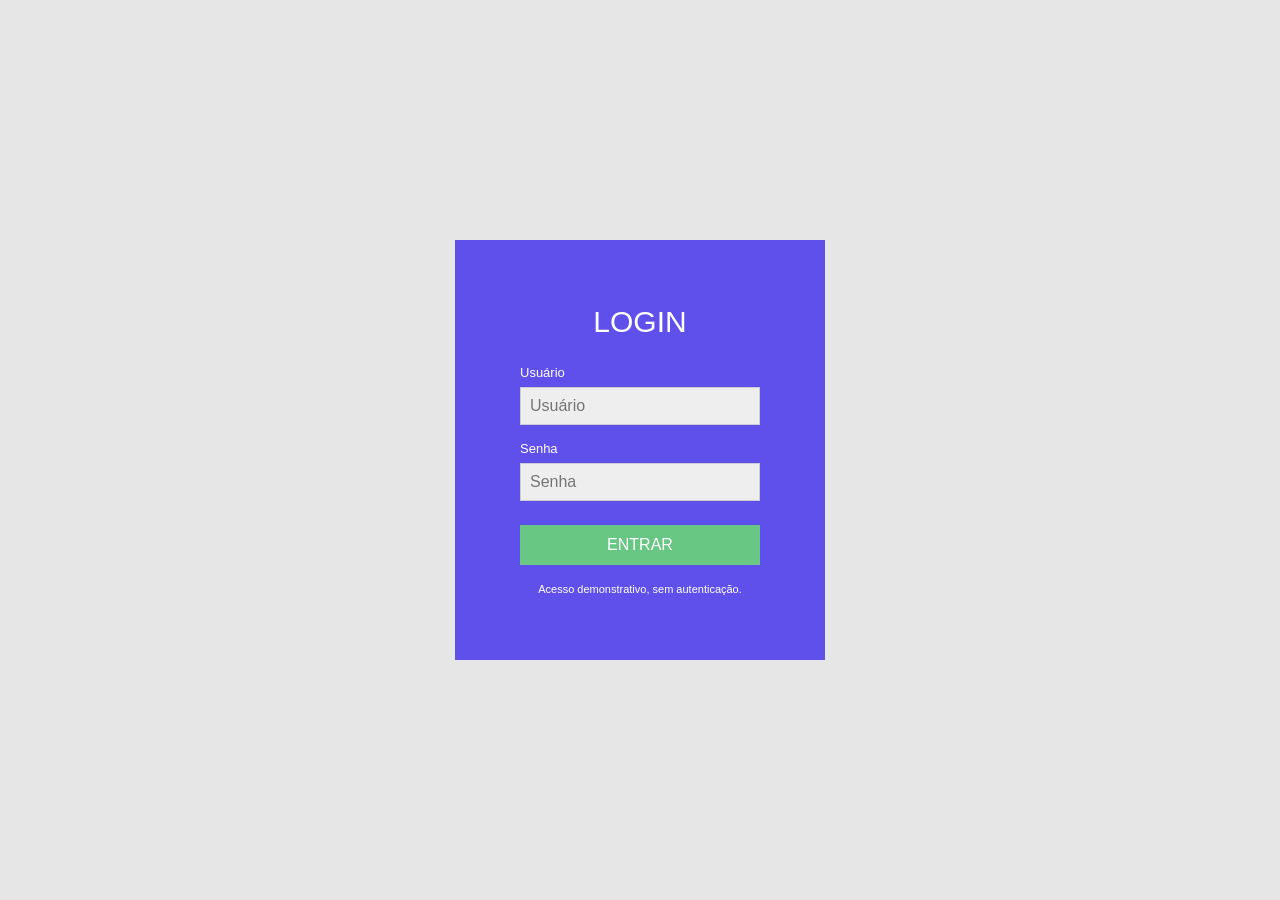
<file: index.html>
<!DOCTYPE html>
<html lang="pt-BR">
  <head>
    <meta charset="UTF-8">
    <meta name="viewport" content="width=device-width, initial-scale=1">
    <title>
      Login | Clínica Veterinária
    </title>
    <link rel="stylesheet" href="styles.css">
  </head>
  <body class="login-page">
    <main class="login-box">
      <h1>
        LOGIN
      </h1>
      <form action="inicio.html">
        <label for="usuario">
          Usuário
        </label>
        <input id="usuario" placeholder="Usuário" autocomplete="username" required>
        <label for="senha">
          Senha
        </label>
        <input id="senha" type="password" placeholder="Senha" autocomplete="current-password" required>
        <button class="button green" type="submit">
          ENTRAR
        </button>
        <small>
          Acesso demonstrativo, sem autenticação.
        </small>
      </form>
    </main>
  </body>
</html>
</file>
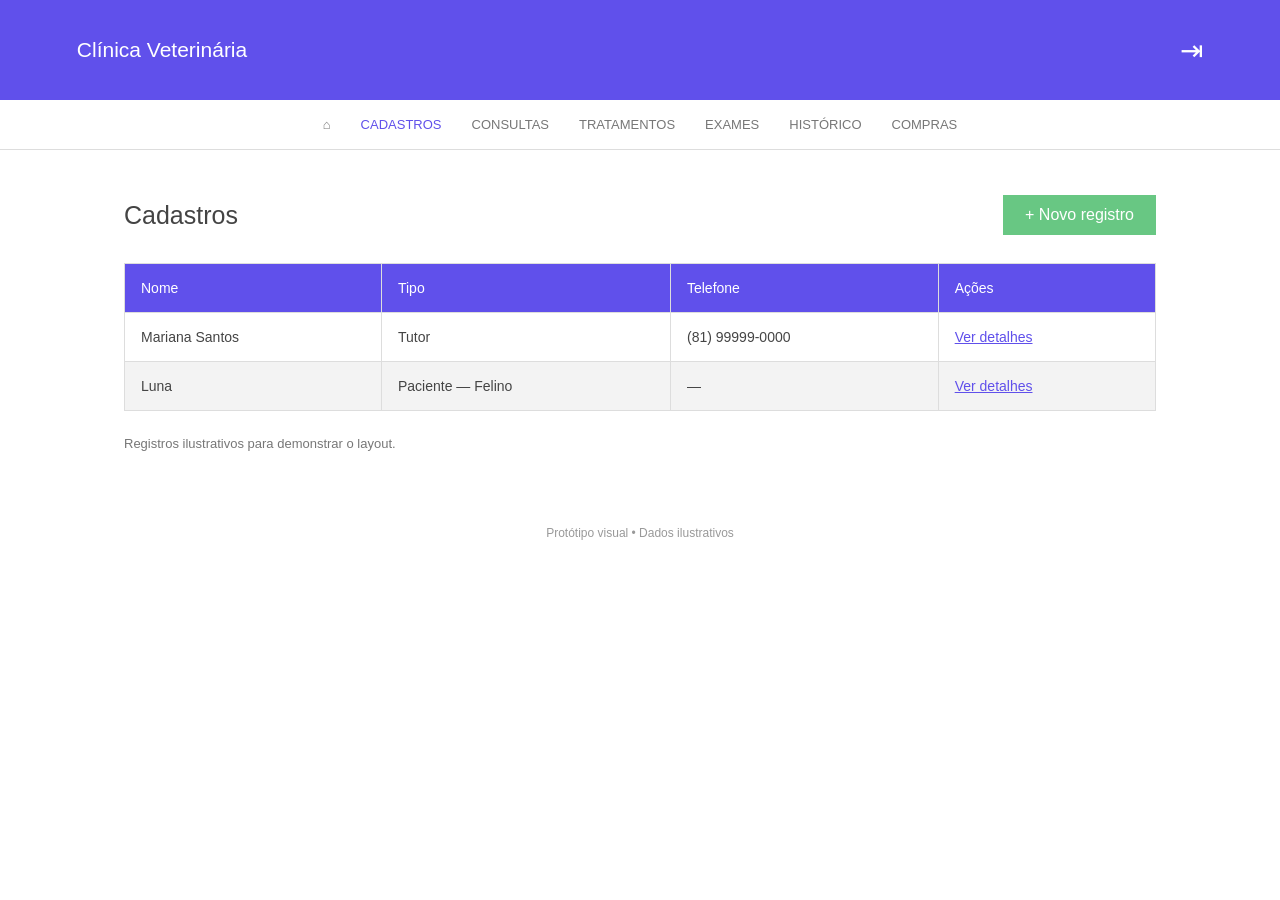
<file: cadastros.html>
<!DOCTYPE html>
<html lang="pt-BR">
  <head>
    <meta charset="UTF-8">
    <meta name="viewport" content="width=device-width, initial-scale=1">
    <title>
      Cadastros | Clínica Veterinária
    </title>
    <link rel="stylesheet" href="styles.css">
  </head>
  <body>
    <header class="topbar">
      <a class="brand" href="inicio.html">
        Clínica Veterinária
      </a>
      <a class="logout" href="index.html" aria-label="Sair">
        ⇥
      </a>
    </header>
    <nav aria-label="Menu principal">
      <a href="inicio.html">
        ⌂
      </a>
      <a href="cadastros.html" aria-current="page">
        CADASTROS
      </a>
      <a href="consultas.html">
        CONSULTAS
      </a>
      <a href="tratamentos.html">
        TRATAMENTOS
      </a>
      <a href="exames.html">
        EXAMES
      </a>
      <a href="historico.html">
        HISTÓRICO
      </a>
      <a href="compras.html">
        COMPRAS
      </a>
    </nav>
    <main>
      <div class="page-heading">
        <h1>
          Cadastros
        </h1>
        <a class="button green" href="novo-cadastros.html">
          + Novo registro
        </a>
      </div>
      <div class="table-wrap">
        <table>
          <thead>
            <tr>
              <th scope="col">
                Nome
              </th>
              <th scope="col">
                Tipo
              </th>
              <th scope="col">
                Telefone
              </th>
              <th scope="col">
                Ações
              </th>
            </tr>
          </thead>
          <tbody>
            <tr>
              <td>
                Mariana Santos
              </td>
              <td>
                Tutor
              </td>
              <td>
                (81) 99999-0000
              </td>
              <td>
                <a class="action" href="novo-cadastros.html">
                  Ver detalhes
                </a>
              </td>
            </tr>
            <tr>
              <td>
                Luna
              </td>
              <td>
                Paciente — Felino
              </td>
              <td>
                —
              </td>
              <td>
                <a class="action" href="novo-cadastros.html">
                  Ver detalhes
                </a>
              </td>
            </tr>
          </tbody>
        </table>
      </div>
      <p class="note">
        Registros ilustrativos para demonstrar o layout.
      </p>
    </main>
    <footer>
      Protótipo visual • Dados ilustrativos
    </footer>
  </body>
</html>
</file>
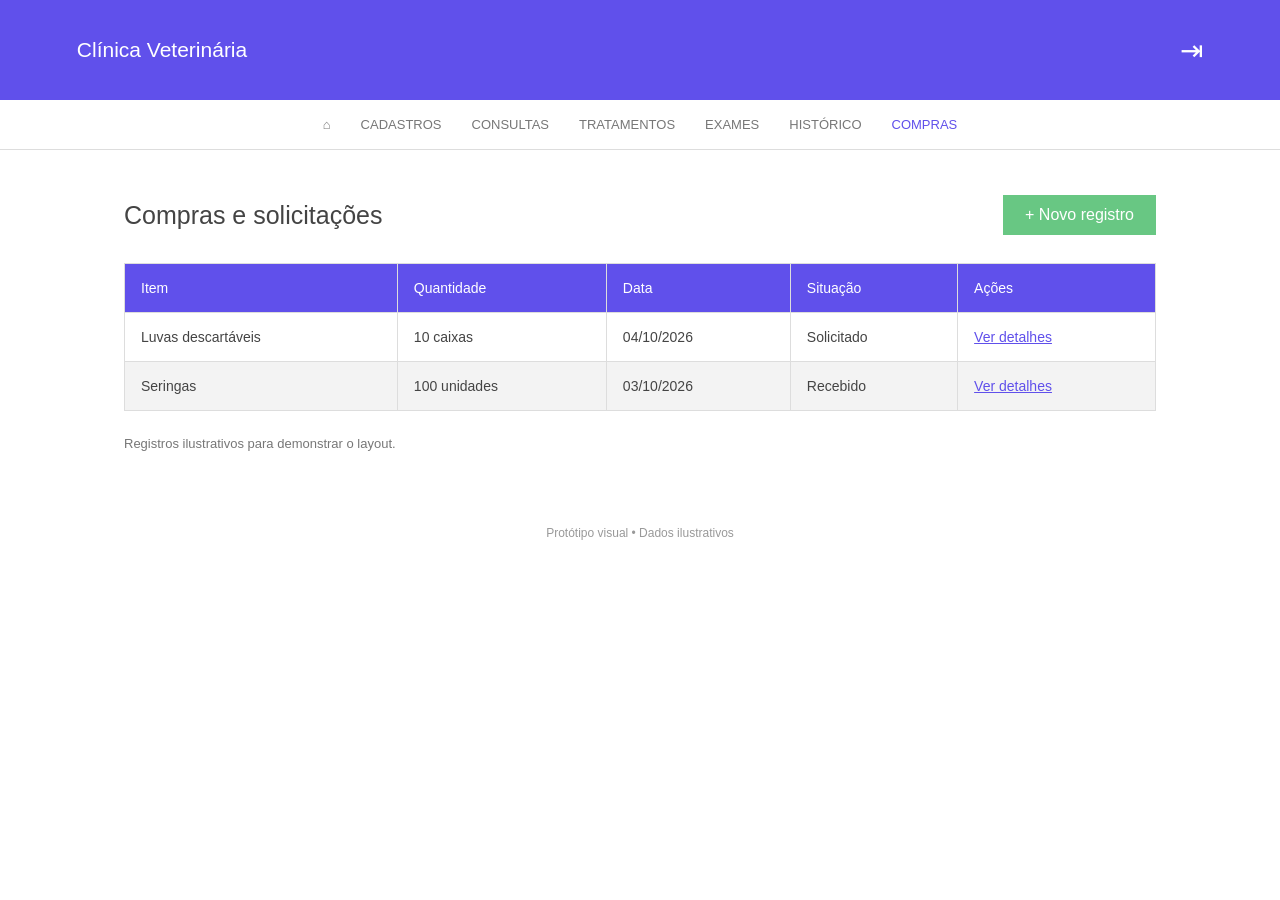
<file: compras.html>
<!DOCTYPE html>
<html lang="pt-BR">
  <head>
    <meta charset="UTF-8">
    <meta name="viewport" content="width=device-width, initial-scale=1">
    <title>
      Compras e solicitações | Clínica Veterinária
    </title>
    <link rel="stylesheet" href="styles.css">
  </head>
  <body>
    <header class="topbar">
      <a class="brand" href="inicio.html">
        Clínica Veterinária
      </a>
      <a class="logout" href="index.html" aria-label="Sair">
        ⇥
      </a>
    </header>
    <nav aria-label="Menu principal">
      <a href="inicio.html">
        ⌂
      </a>
      <a href="cadastros.html">
        CADASTROS
      </a>
      <a href="consultas.html">
        CONSULTAS
      </a>
      <a href="tratamentos.html">
        TRATAMENTOS
      </a>
      <a href="exames.html">
        EXAMES
      </a>
      <a href="historico.html">
        HISTÓRICO
      </a>
      <a href="compras.html" aria-current="page">
        COMPRAS
      </a>
    </nav>
    <main>
      <div class="page-heading">
        <h1>
          Compras e solicitações
        </h1>
        <a class="button green" href="novo-compras.html">
          + Novo registro
        </a>
      </div>
      <div class="table-wrap">
        <table>
          <thead>
            <tr>
              <th scope="col">
                Item
              </th>
              <th scope="col">
                Quantidade
              </th>
              <th scope="col">
                Data
              </th>
              <th scope="col">
                Situação
              </th>
              <th scope="col">
                Ações
              </th>
            </tr>
          </thead>
          <tbody>
            <tr>
              <td>
                Luvas descartáveis
              </td>
              <td>
                10 caixas
              </td>
              <td>
                04/10/2026
              </td>
              <td>
                Solicitado
              </td>
              <td>
                <a class="action" href="novo-compras.html">
                  Ver detalhes
                </a>
              </td>
            </tr>
            <tr>
              <td>
                Seringas
              </td>
              <td>
                100 unidades
              </td>
              <td>
                03/10/2026
              </td>
              <td>
                Recebido
              </td>
              <td>
                <a class="action" href="novo-compras.html">
                  Ver detalhes
                </a>
              </td>
            </tr>
          </tbody>
        </table>
      </div>
      <p class="note">
        Registros ilustrativos para demonstrar o layout.
      </p>
    </main>
    <footer>
      Protótipo visual • Dados ilustrativos
    </footer>
  </body>
</html>
</file>
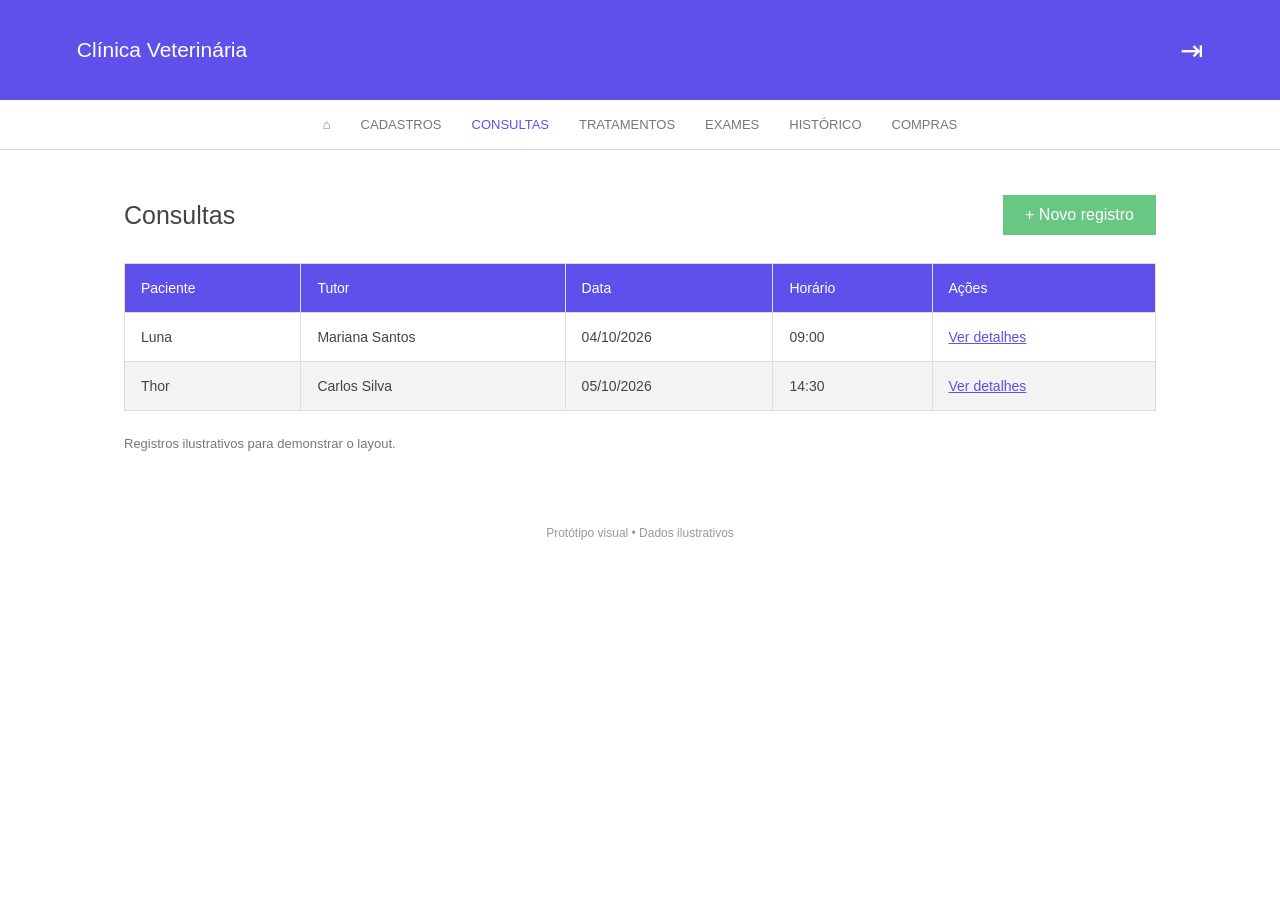
<file: consultas.html>
<!DOCTYPE html>
<html lang="pt-BR">
  <head>
    <meta charset="UTF-8">
    <meta name="viewport" content="width=device-width, initial-scale=1">
    <title>
      Consultas | Clínica Veterinária
    </title>
    <link rel="stylesheet" href="styles.css">
  </head>
  <body>
    <header class="topbar">
      <a class="brand" href="inicio.html">
        Clínica Veterinária
      </a>
      <a class="logout" href="index.html" aria-label="Sair">
        ⇥
      </a>
    </header>
    <nav aria-label="Menu principal">
      <a href="inicio.html">
        ⌂
      </a>
      <a href="cadastros.html">
        CADASTROS
      </a>
      <a href="consultas.html" aria-current="page">
        CONSULTAS
      </a>
      <a href="tratamentos.html">
        TRATAMENTOS
      </a>
      <a href="exames.html">
        EXAMES
      </a>
      <a href="historico.html">
        HISTÓRICO
      </a>
      <a href="compras.html">
        COMPRAS
      </a>
    </nav>
    <main>
      <div class="page-heading">
        <h1>
          Consultas
        </h1>
        <a class="button green" href="novo-consultas.html">
          + Novo registro
        </a>
      </div>
      <div class="table-wrap">
        <table>
          <thead>
            <tr>
              <th scope="col">
                Paciente
              </th>
              <th scope="col">
                Tutor
              </th>
              <th scope="col">
                Data
              </th>
              <th scope="col">
                Horário
              </th>
              <th scope="col">
                Ações
              </th>
            </tr>
          </thead>
          <tbody>
            <tr>
              <td>
                Luna
              </td>
              <td>
                Mariana Santos
              </td>
              <td>
                04/10/2026
              </td>
              <td>
                09:00
              </td>
              <td>
                <a class="action" href="novo-consultas.html">
                  Ver detalhes
                </a>
              </td>
            </tr>
            <tr>
              <td>
                Thor
              </td>
              <td>
                Carlos Silva
              </td>
              <td>
                05/10/2026
              </td>
              <td>
                14:30
              </td>
              <td>
                <a class="action" href="novo-consultas.html">
                  Ver detalhes
                </a>
              </td>
            </tr>
          </tbody>
        </table>
      </div>
      <p class="note">
        Registros ilustrativos para demonstrar o layout.
      </p>
    </main>
    <footer>
      Protótipo visual • Dados ilustrativos
    </footer>
  </body>
</html>
</file>
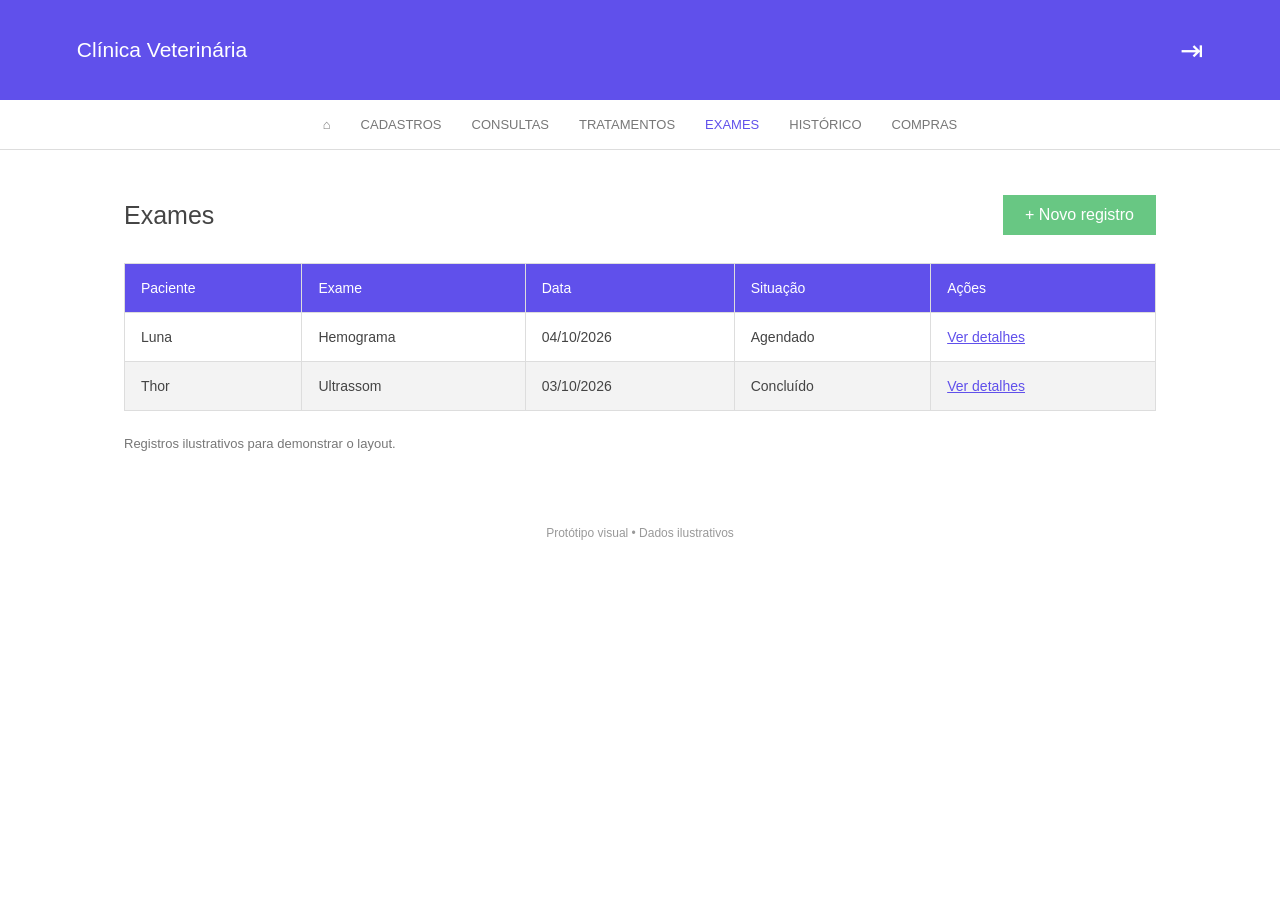
<file: exames.html>
<!DOCTYPE html>
<html lang="pt-BR">
  <head>
    <meta charset="UTF-8">
    <meta name="viewport" content="width=device-width, initial-scale=1">
    <title>
      Exames | Clínica Veterinária
    </title>
    <link rel="stylesheet" href="styles.css">
  </head>
  <body>
    <header class="topbar">
      <a class="brand" href="inicio.html">
        Clínica Veterinária
      </a>
      <a class="logout" href="index.html" aria-label="Sair">
        ⇥
      </a>
    </header>
    <nav aria-label="Menu principal">
      <a href="inicio.html">
        ⌂
      </a>
      <a href="cadastros.html">
        CADASTROS
      </a>
      <a href="consultas.html">
        CONSULTAS
      </a>
      <a href="tratamentos.html">
        TRATAMENTOS
      </a>
      <a href="exames.html" aria-current="page">
        EXAMES
      </a>
      <a href="historico.html">
        HISTÓRICO
      </a>
      <a href="compras.html">
        COMPRAS
      </a>
    </nav>
    <main>
      <div class="page-heading">
        <h1>
          Exames
        </h1>
        <a class="button green" href="novo-exames.html">
          + Novo registro
        </a>
      </div>
      <div class="table-wrap">
        <table>
          <thead>
            <tr>
              <th scope="col">
                Paciente
              </th>
              <th scope="col">
                Exame
              </th>
              <th scope="col">
                Data
              </th>
              <th scope="col">
                Situação
              </th>
              <th scope="col">
                Ações
              </th>
            </tr>
          </thead>
          <tbody>
            <tr>
              <td>
                Luna
              </td>
              <td>
                Hemograma
              </td>
              <td>
                04/10/2026
              </td>
              <td>
                Agendado
              </td>
              <td>
                <a class="action" href="novo-exames.html">
                  Ver detalhes
                </a>
              </td>
            </tr>
            <tr>
              <td>
                Thor
              </td>
              <td>
                Ultrassom
              </td>
              <td>
                03/10/2026
              </td>
              <td>
                Concluído
              </td>
              <td>
                <a class="action" href="novo-exames.html">
                  Ver detalhes
                </a>
              </td>
            </tr>
          </tbody>
        </table>
      </div>
      <p class="note">
        Registros ilustrativos para demonstrar o layout.
      </p>
    </main>
    <footer>
      Protótipo visual • Dados ilustrativos
    </footer>
  </body>
</html>
</file>
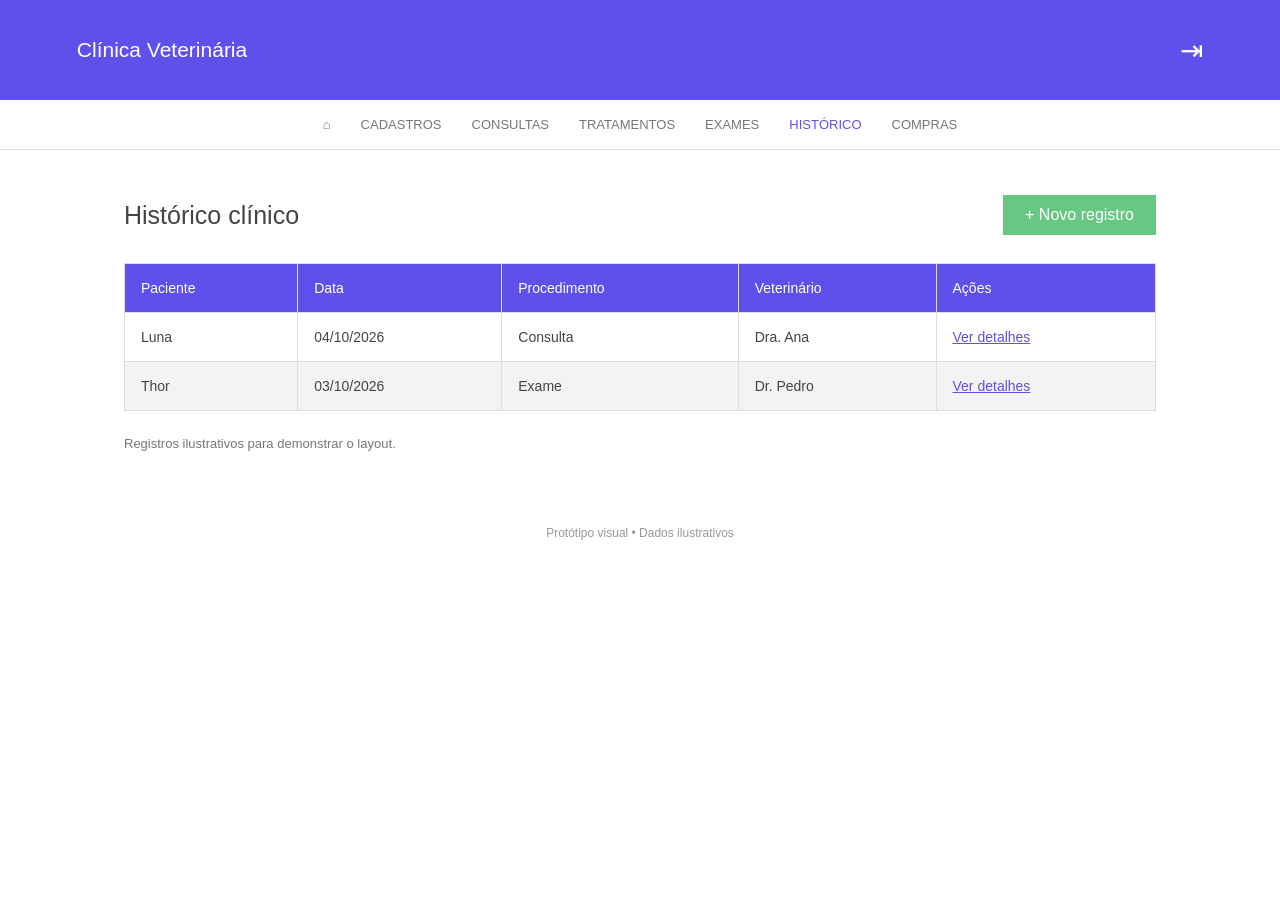
<file: historico.html>
<!DOCTYPE html>
<html lang="pt-BR">
  <head>
    <meta charset="UTF-8">
    <meta name="viewport" content="width=device-width, initial-scale=1">
    <title>
      Histórico clínico | Clínica Veterinária
    </title>
    <link rel="stylesheet" href="styles.css">
  </head>
  <body>
    <header class="topbar">
      <a class="brand" href="inicio.html">
        Clínica Veterinária
      </a>
      <a class="logout" href="index.html" aria-label="Sair">
        ⇥
      </a>
    </header>
    <nav aria-label="Menu principal">
      <a href="inicio.html">
        ⌂
      </a>
      <a href="cadastros.html">
        CADASTROS
      </a>
      <a href="consultas.html">
        CONSULTAS
      </a>
      <a href="tratamentos.html">
        TRATAMENTOS
      </a>
      <a href="exames.html">
        EXAMES
      </a>
      <a href="historico.html" aria-current="page">
        HISTÓRICO
      </a>
      <a href="compras.html">
        COMPRAS
      </a>
    </nav>
    <main>
      <div class="page-heading">
        <h1>
          Histórico clínico
        </h1>
        <a class="button green" href="novo-historico.html">
          + Novo registro
        </a>
      </div>
      <div class="table-wrap">
        <table>
          <thead>
            <tr>
              <th scope="col">
                Paciente
              </th>
              <th scope="col">
                Data
              </th>
              <th scope="col">
                Procedimento
              </th>
              <th scope="col">
                Veterinário
              </th>
              <th scope="col">
                Ações
              </th>
            </tr>
          </thead>
          <tbody>
            <tr>
              <td>
                Luna
              </td>
              <td>
                04/10/2026
              </td>
              <td>
                Consulta
              </td>
              <td>
                Dra. Ana
              </td>
              <td>
                <a class="action" href="novo-historico.html">
                  Ver detalhes
                </a>
              </td>
            </tr>
            <tr>
              <td>
                Thor
              </td>
              <td>
                03/10/2026
              </td>
              <td>
                Exame
              </td>
              <td>
                Dr. Pedro
              </td>
              <td>
                <a class="action" href="novo-historico.html">
                  Ver detalhes
                </a>
              </td>
            </tr>
          </tbody>
        </table>
      </div>
      <p class="note">
        Registros ilustrativos para demonstrar o layout.
      </p>
    </main>
    <footer>
      Protótipo visual • Dados ilustrativos
    </footer>
  </body>
</html>
</file>
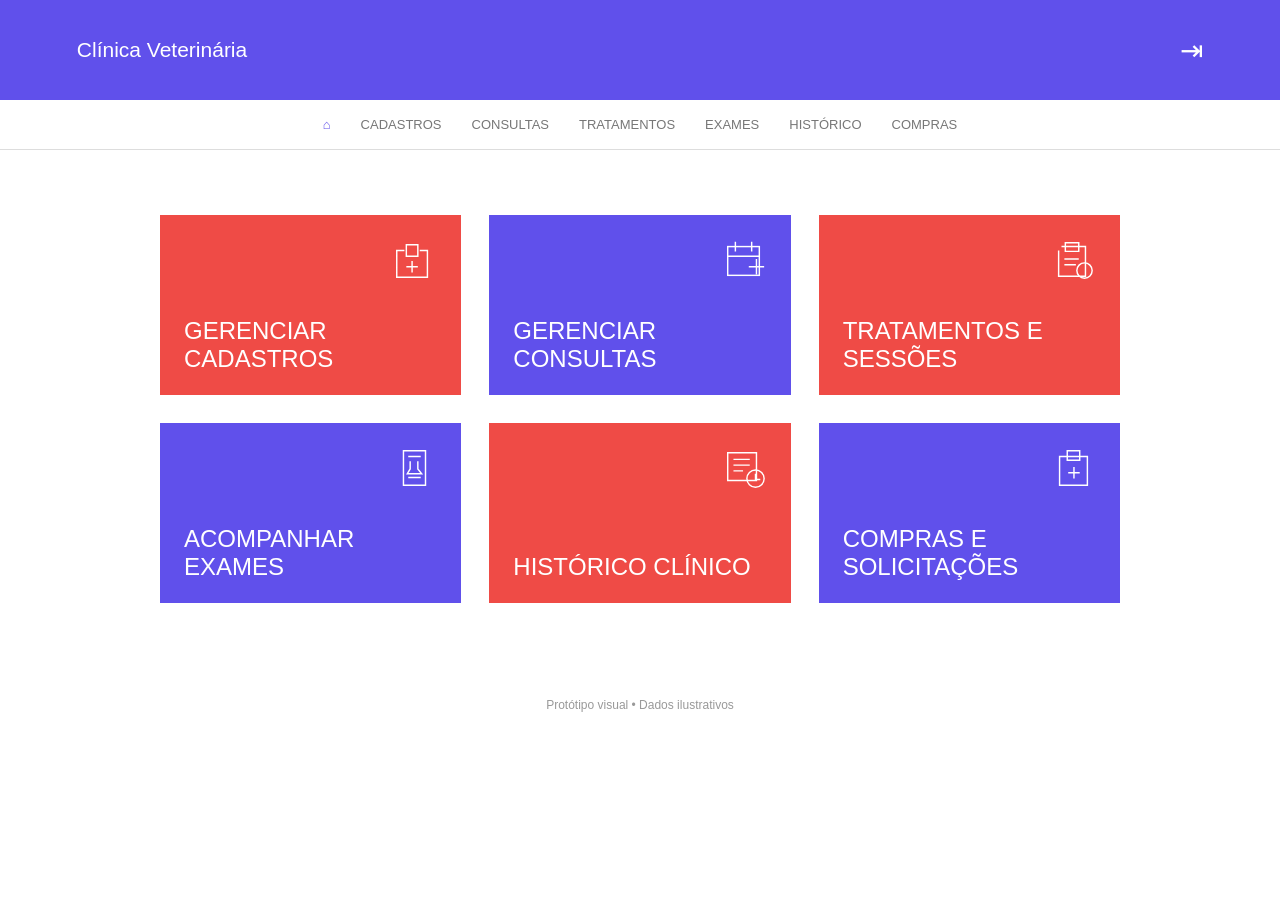
<file: inicio.html>
<!DOCTYPE html>
<html lang="pt-BR">
  <head>
    <meta charset="UTF-8">
    <meta name="viewport" content="width=device-width, initial-scale=1">
    <title>
      Início | Clínica Veterinária
    </title>
    <link rel="stylesheet" href="styles.css">
  </head>
  <body>
    <header class="topbar">
      <a class="brand" href="inicio.html">
        Clínica Veterinária
      </a>
      <a class="logout" href="index.html" aria-label="Sair">
        ⇥
      </a>
    </header>
    <nav aria-label="Menu principal">
      <a href="inicio.html" aria-current="page">
        ⌂
      </a>
      <a href="cadastros.html">
        CADASTROS
      </a>
      <a href="consultas.html">
        CONSULTAS
      </a>
      <a href="tratamentos.html">
        TRATAMENTOS
      </a>
      <a href="exames.html">
        EXAMES
      </a>
      <a href="historico.html">
        HISTÓRICO
      </a>
      <a href="compras.html">
        COMPRAS
      </a>
    </nav>
    <main>
      <section class="dashboard" aria-label="Áreas do sistema">
        <a class="tile" href="cadastros.html">
          <svg viewBox="0 0 48 48" aria-hidden="true">
            <path d="M14 14H6v28h32V14h-8M16 8h12v12H16zM22 25v12m-6-6h12"/>
          </svg>
          <span>
            GERENCIAR CADASTROS
          </span>
        </a>
        <a class="tile" href="consultas.html">
          <svg viewBox="0 0 48 48" aria-hidden="true">
            <rect x="7" y="10" width="33" height="30"/>
            <path d="M7 20h33M15 5v10M32 5v10M29 31h16m-8-8v16"/>
          </svg>
          <span>
            GERENCIAR CONSULTAS
          </span>
        </a>
        <a class="tile" href="tratamentos.html">
          <svg viewBox="0 0 48 48" aria-hidden="true">
            <path d="M12 10h25v31H9V14m7-8h14v9H16zM15 23h15M15 29h12"/>
            <circle cx="36" cy="35" r="8"/>
          </svg>
          <span>
            TRATAMENTOS E SESSÕES
          </span>
        </a>
        <a class="tile" href="exames.html">
          <svg viewBox="0 0 48 48" aria-hidden="true">
            <path d="M13 6h23v36H13zM18 12h13M18 34h13M20 17v8l-3 5h15l-4-5v-8"/>
          </svg>
          <span>
            ACOMPANHAR EXAMES
          </span>
        </a>
        <a class="tile" href="historico.html">
          <svg viewBox="0 0 48 48" aria-hidden="true">
            <path d="M7 8h30v29H7zM13 15h17M13 21h17M13 27h10"/>
            <circle cx="36" cy="35" r="9"/>
            <path d="M36 30v6h5"/>
          </svg>
          <span>
            HISTÓRICO CLÍNICO
          </span>
        </a>
        <a class="tile" href="compras.html">
          <svg viewBox="0 0 48 48" aria-hidden="true">
            <path d="M10 12h29v30H10zM18 6h13v10H18zM25 23v12m-6-6h12"/>
          </svg>
          <span>
            COMPRAS E SOLICITAÇÕES
          </span>
        </a>
      </section>
    </main>
    <footer>
      Protótipo visual • Dados ilustrativos
    </footer>
  </body>
</html>
</file>
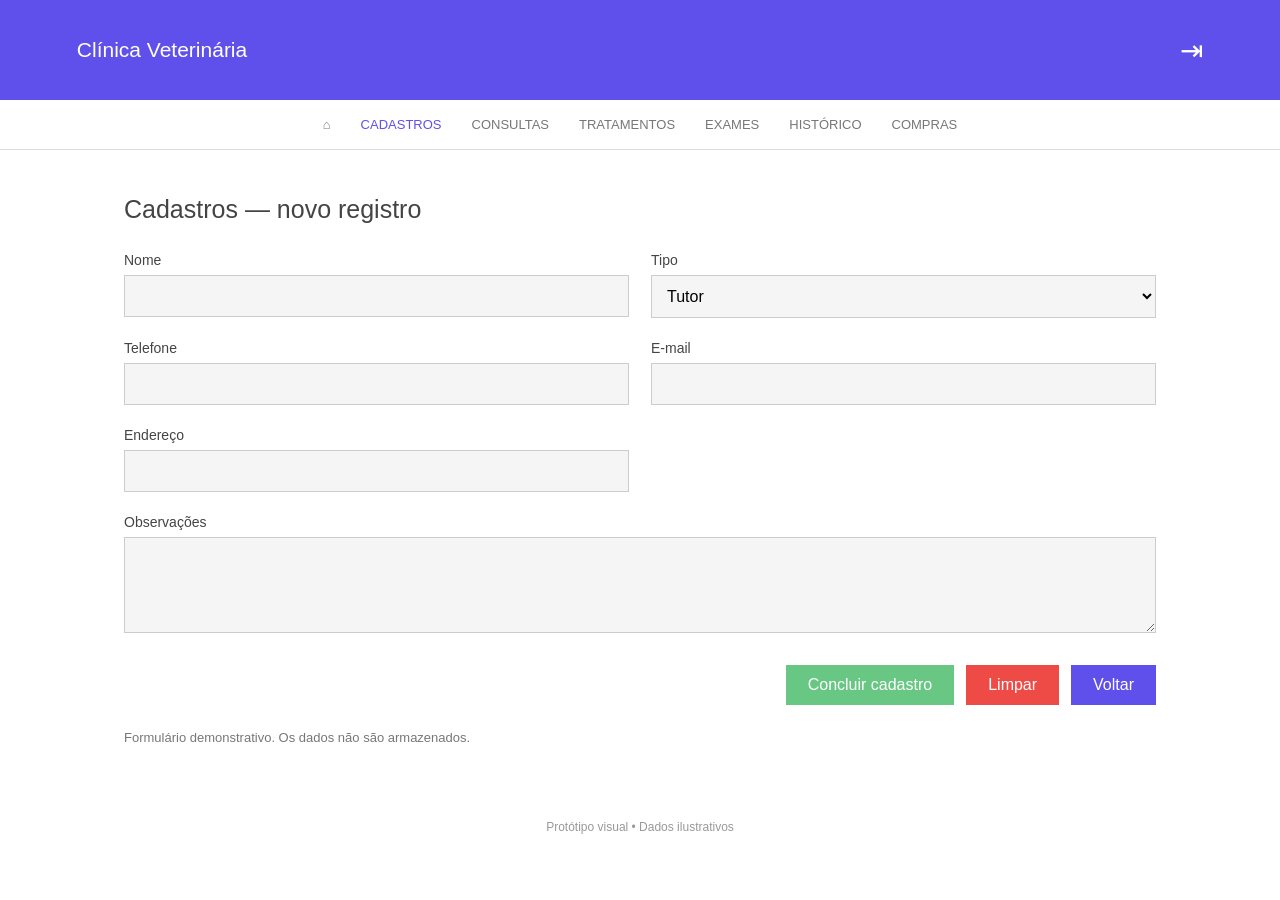
<file: novo-cadastros.html>
<!DOCTYPE html>
<html lang="pt-BR">
  <head>
    <meta charset="UTF-8">
    <meta name="viewport" content="width=device-width, initial-scale=1">
    <title>
      Cadastros | Clínica Veterinária
    </title>
    <link rel="stylesheet" href="styles.css">
  </head>
  <body>
    <header class="topbar">
      <a class="brand" href="inicio.html">
        Clínica Veterinária
      </a>
      <a class="logout" href="index.html" aria-label="Sair">
        ⇥
      </a>
    </header>
    <nav aria-label="Menu principal">
      <a href="inicio.html">
        ⌂
      </a>
      <a href="cadastros.html" aria-current="page">
        CADASTROS
      </a>
      <a href="consultas.html">
        CONSULTAS
      </a>
      <a href="tratamentos.html">
        TRATAMENTOS
      </a>
      <a href="exames.html">
        EXAMES
      </a>
      <a href="historico.html">
        HISTÓRICO
      </a>
      <a href="compras.html">
        COMPRAS
      </a>
    </nav>
    <main>
      <div class="page-heading">
        <h1>
          Cadastros — novo registro
        </h1>
      </div>
      <form action="cadastros.html" method="get">
        <div class="form-grid">
          <div class="">
            <label for="campo-0">
              Nome
            </label>
            <input id="campo-0" type="text">
          </div>
          <div class="">
            <label for="campo-1">
              Tipo
            </label>
            <select id="campo-1">
              <option>
                Tutor
              </option>
              <option>
                Paciente
              </option>
              <option>
                Veterinário
              </option>
            </select>
          </div>
          <div class="">
            <label for="campo-2">
              Telefone
            </label>
            <input id="campo-2" type="tel">
          </div>
          <div class="">
            <label for="campo-3">
              E-mail
            </label>
            <input id="campo-3" type="email">
          </div>
          <div class="">
            <label for="campo-4">
              Endereço
            </label>
            <input id="campo-4" type="text">
          </div>
          <div class="wide">
            <label for="campo-5">
              Observações
            </label>
            <textarea id="campo-5" rows="4">
            </textarea>
          </div>
        </div>
        <div class="actions">
          <button class="button green" type="submit">
            Concluir cadastro
          </button>
          <button class="button red" type="reset">
            Limpar
          </button>
          <a class="button" href="cadastros.html">
            Voltar
          </a>
        </div>
        <p class="note">
          Formulário demonstrativo. Os dados não são armazenados.
        </p>
      </form>
    </main>
    <footer>
      Protótipo visual • Dados ilustrativos
    </footer>
  </body>
</html>
</file>
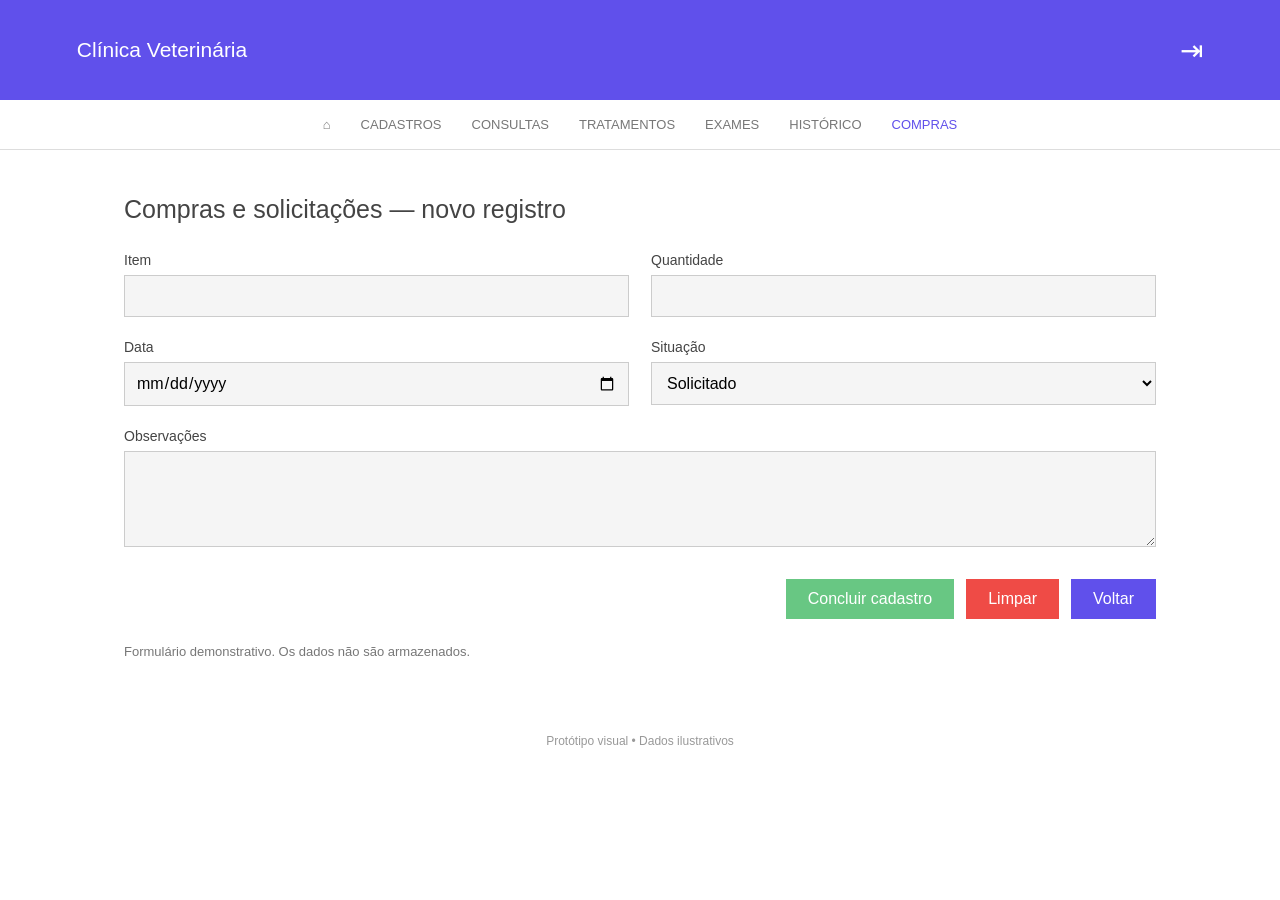
<file: novo-compras.html>
<!DOCTYPE html>
<html lang="pt-BR">
  <head>
    <meta charset="UTF-8">
    <meta name="viewport" content="width=device-width, initial-scale=1">
    <title>
      Compras e solicitações | Clínica Veterinária
    </title>
    <link rel="stylesheet" href="styles.css">
  </head>
  <body>
    <header class="topbar">
      <a class="brand" href="inicio.html">
        Clínica Veterinária
      </a>
      <a class="logout" href="index.html" aria-label="Sair">
        ⇥
      </a>
    </header>
    <nav aria-label="Menu principal">
      <a href="inicio.html">
        ⌂
      </a>
      <a href="cadastros.html">
        CADASTROS
      </a>
      <a href="consultas.html">
        CONSULTAS
      </a>
      <a href="tratamentos.html">
        TRATAMENTOS
      </a>
      <a href="exames.html">
        EXAMES
      </a>
      <a href="historico.html">
        HISTÓRICO
      </a>
      <a href="compras.html" aria-current="page">
        COMPRAS
      </a>
    </nav>
    <main>
      <div class="page-heading">
        <h1>
          Compras e solicitações — novo registro
        </h1>
      </div>
      <form action="compras.html" method="get">
        <div class="form-grid">
          <div class="">
            <label for="campo-0">
              Item
            </label>
            <input id="campo-0" type="text">
          </div>
          <div class="">
            <label for="campo-1">
              Quantidade
            </label>
            <input id="campo-1" type="number">
          </div>
          <div class="">
            <label for="campo-2">
              Data
            </label>
            <input id="campo-2" type="date">
          </div>
          <div class="">
            <label for="campo-3">
              Situação
            </label>
            <select id="campo-3">
              <option>
                Solicitado
              </option>
              <option>
                Aprovado
              </option>
              <option>
                Recebido
              </option>
            </select>
          </div>
          <div class="wide">
            <label for="campo-4">
              Observações
            </label>
            <textarea id="campo-4" rows="4">
            </textarea>
          </div>
        </div>
        <div class="actions">
          <button class="button green" type="submit">
            Concluir cadastro
          </button>
          <button class="button red" type="reset">
            Limpar
          </button>
          <a class="button" href="compras.html">
            Voltar
          </a>
        </div>
        <p class="note">
          Formulário demonstrativo. Os dados não são armazenados.
        </p>
      </form>
    </main>
    <footer>
      Protótipo visual • Dados ilustrativos
    </footer>
  </body>
</html>
</file>
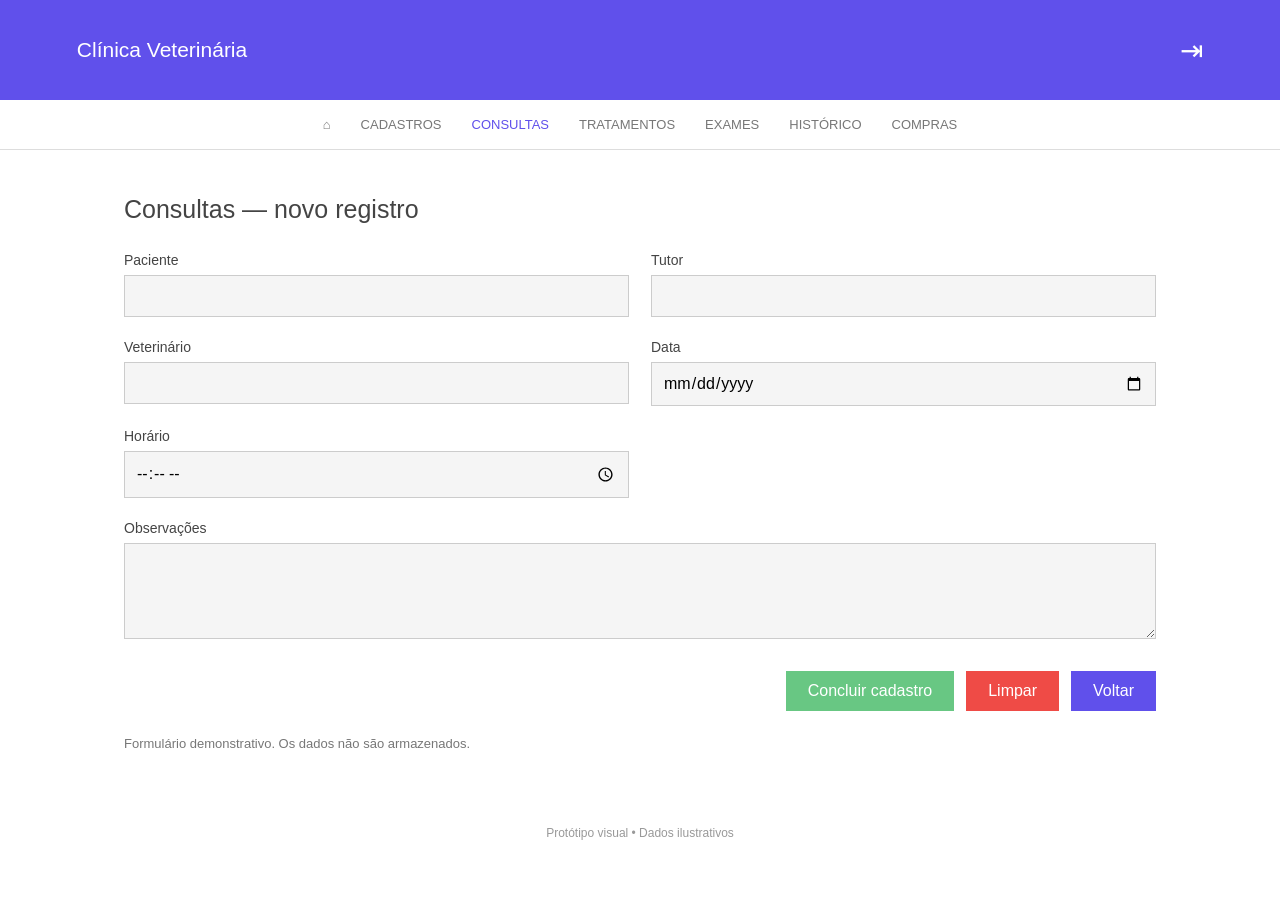
<file: novo-consultas.html>
<!DOCTYPE html>
<html lang="pt-BR">
  <head>
    <meta charset="UTF-8">
    <meta name="viewport" content="width=device-width, initial-scale=1">
    <title>
      Consultas | Clínica Veterinária
    </title>
    <link rel="stylesheet" href="styles.css">
  </head>
  <body>
    <header class="topbar">
      <a class="brand" href="inicio.html">
        Clínica Veterinária
      </a>
      <a class="logout" href="index.html" aria-label="Sair">
        ⇥
      </a>
    </header>
    <nav aria-label="Menu principal">
      <a href="inicio.html">
        ⌂
      </a>
      <a href="cadastros.html">
        CADASTROS
      </a>
      <a href="consultas.html" aria-current="page">
        CONSULTAS
      </a>
      <a href="tratamentos.html">
        TRATAMENTOS
      </a>
      <a href="exames.html">
        EXAMES
      </a>
      <a href="historico.html">
        HISTÓRICO
      </a>
      <a href="compras.html">
        COMPRAS
      </a>
    </nav>
    <main>
      <div class="page-heading">
        <h1>
          Consultas — novo registro
        </h1>
      </div>
      <form action="consultas.html" method="get">
        <div class="form-grid">
          <div class="">
            <label for="campo-0">
              Paciente
            </label>
            <input id="campo-0" type="text">
          </div>
          <div class="">
            <label for="campo-1">
              Tutor
            </label>
            <input id="campo-1" type="text">
          </div>
          <div class="">
            <label for="campo-2">
              Veterinário
            </label>
            <input id="campo-2" type="text">
          </div>
          <div class="">
            <label for="campo-3">
              Data
            </label>
            <input id="campo-3" type="date">
          </div>
          <div class="">
            <label for="campo-4">
              Horário
            </label>
            <input id="campo-4" type="time">
          </div>
          <div class="wide">
            <label for="campo-5">
              Observações
            </label>
            <textarea id="campo-5" rows="4">
            </textarea>
          </div>
        </div>
        <div class="actions">
          <button class="button green" type="submit">
            Concluir cadastro
          </button>
          <button class="button red" type="reset">
            Limpar
          </button>
          <a class="button" href="consultas.html">
            Voltar
          </a>
        </div>
        <p class="note">
          Formulário demonstrativo. Os dados não são armazenados.
        </p>
      </form>
    </main>
    <footer>
      Protótipo visual • Dados ilustrativos
    </footer>
  </body>
</html>
</file>
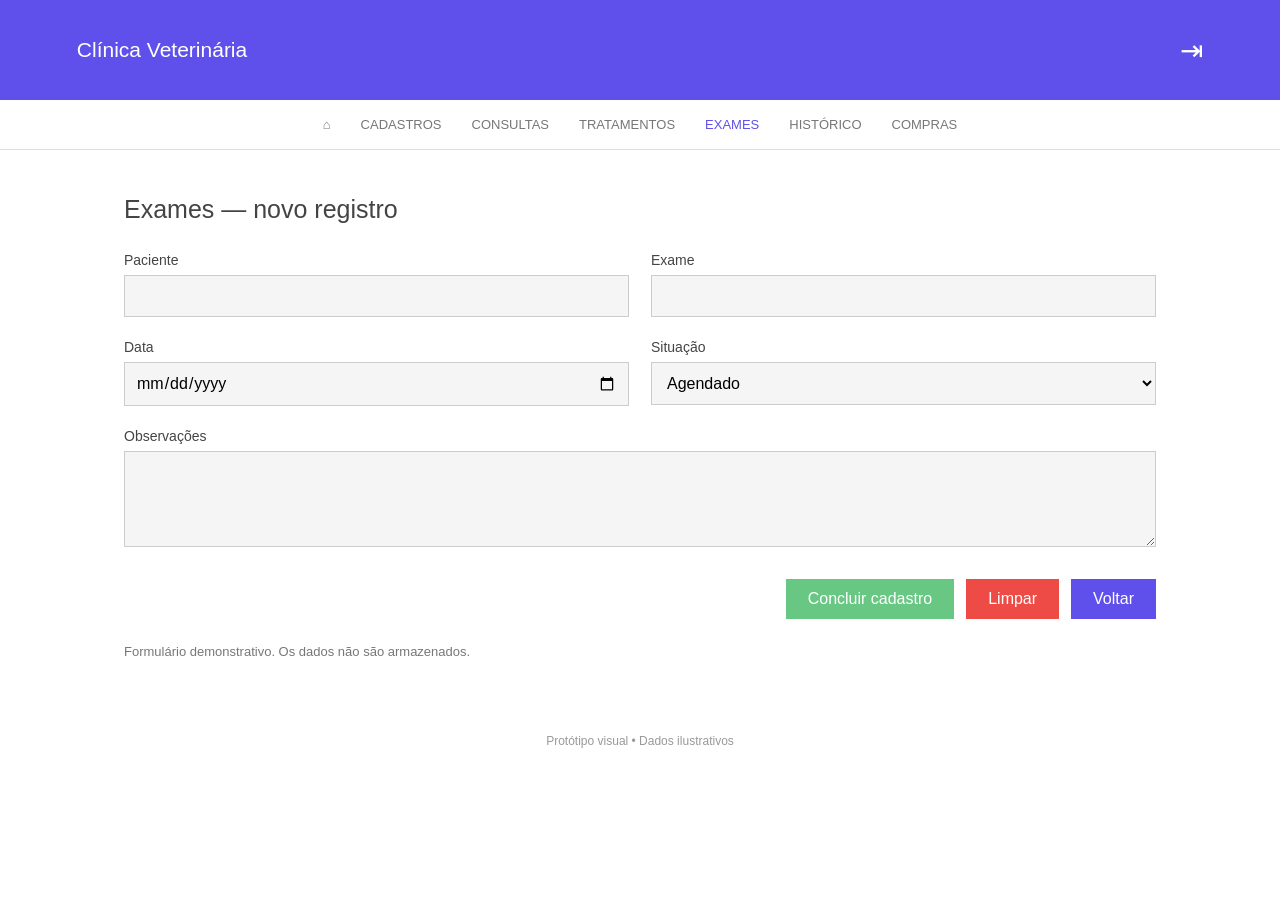
<file: novo-exames.html>
<!DOCTYPE html>
<html lang="pt-BR">
  <head>
    <meta charset="UTF-8">
    <meta name="viewport" content="width=device-width, initial-scale=1">
    <title>
      Exames | Clínica Veterinária
    </title>
    <link rel="stylesheet" href="styles.css">
  </head>
  <body>
    <header class="topbar">
      <a class="brand" href="inicio.html">
        Clínica Veterinária
      </a>
      <a class="logout" href="index.html" aria-label="Sair">
        ⇥
      </a>
    </header>
    <nav aria-label="Menu principal">
      <a href="inicio.html">
        ⌂
      </a>
      <a href="cadastros.html">
        CADASTROS
      </a>
      <a href="consultas.html">
        CONSULTAS
      </a>
      <a href="tratamentos.html">
        TRATAMENTOS
      </a>
      <a href="exames.html" aria-current="page">
        EXAMES
      </a>
      <a href="historico.html">
        HISTÓRICO
      </a>
      <a href="compras.html">
        COMPRAS
      </a>
    </nav>
    <main>
      <div class="page-heading">
        <h1>
          Exames — novo registro
        </h1>
      </div>
      <form action="exames.html" method="get">
        <div class="form-grid">
          <div class="">
            <label for="campo-0">
              Paciente
            </label>
            <input id="campo-0" type="text">
          </div>
          <div class="">
            <label for="campo-1">
              Exame
            </label>
            <input id="campo-1" type="text">
          </div>
          <div class="">
            <label for="campo-2">
              Data
            </label>
            <input id="campo-2" type="date">
          </div>
          <div class="">
            <label for="campo-3">
              Situação
            </label>
            <select id="campo-3">
              <option>
                Agendado
              </option>
              <option>
                Em andamento
              </option>
              <option>
                Concluído
              </option>
            </select>
          </div>
          <div class="wide">
            <label for="campo-4">
              Observações
            </label>
            <textarea id="campo-4" rows="4">
            </textarea>
          </div>
        </div>
        <div class="actions">
          <button class="button green" type="submit">
            Concluir cadastro
          </button>
          <button class="button red" type="reset">
            Limpar
          </button>
          <a class="button" href="exames.html">
            Voltar
          </a>
        </div>
        <p class="note">
          Formulário demonstrativo. Os dados não são armazenados.
        </p>
      </form>
    </main>
    <footer>
      Protótipo visual • Dados ilustrativos
    </footer>
  </body>
</html>
</file>
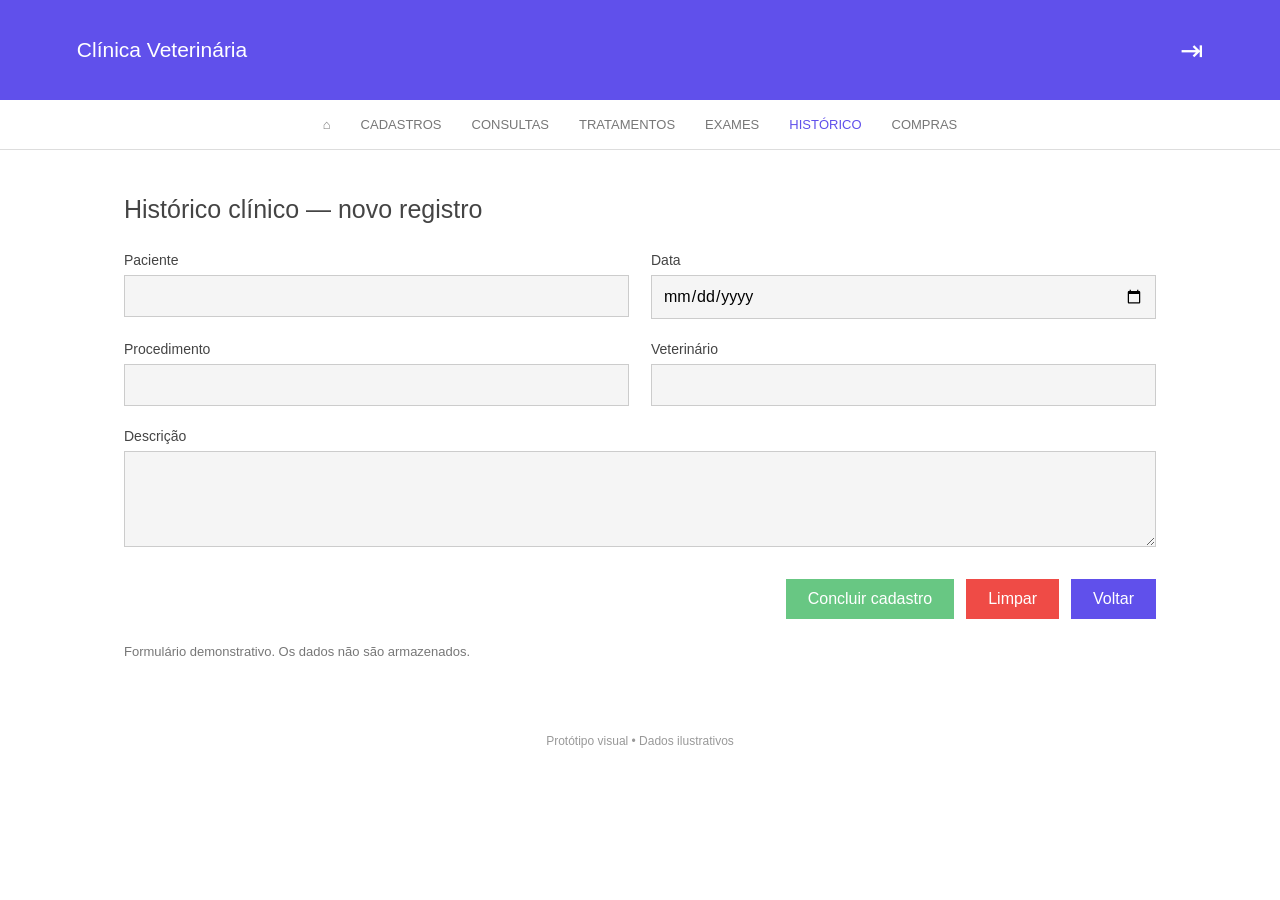
<file: novo-historico.html>
<!DOCTYPE html>
<html lang="pt-BR">
  <head>
    <meta charset="UTF-8">
    <meta name="viewport" content="width=device-width, initial-scale=1">
    <title>
      Histórico clínico | Clínica Veterinária
    </title>
    <link rel="stylesheet" href="styles.css">
  </head>
  <body>
    <header class="topbar">
      <a class="brand" href="inicio.html">
        Clínica Veterinária
      </a>
      <a class="logout" href="index.html" aria-label="Sair">
        ⇥
      </a>
    </header>
    <nav aria-label="Menu principal">
      <a href="inicio.html">
        ⌂
      </a>
      <a href="cadastros.html">
        CADASTROS
      </a>
      <a href="consultas.html">
        CONSULTAS
      </a>
      <a href="tratamentos.html">
        TRATAMENTOS
      </a>
      <a href="exames.html">
        EXAMES
      </a>
      <a href="historico.html" aria-current="page">
        HISTÓRICO
      </a>
      <a href="compras.html">
        COMPRAS
      </a>
    </nav>
    <main>
      <div class="page-heading">
        <h1>
          Histórico clínico — novo registro
        </h1>
      </div>
      <form action="historico.html" method="get">
        <div class="form-grid">
          <div class="">
            <label for="campo-0">
              Paciente
            </label>
            <input id="campo-0" type="text">
          </div>
          <div class="">
            <label for="campo-1">
              Data
            </label>
            <input id="campo-1" type="date">
          </div>
          <div class="">
            <label for="campo-2">
              Procedimento
            </label>
            <input id="campo-2" type="text">
          </div>
          <div class="">
            <label for="campo-3">
              Veterinário
            </label>
            <input id="campo-3" type="text">
          </div>
          <div class="wide">
            <label for="campo-4">
              Descrição
            </label>
            <textarea id="campo-4" rows="4">
            </textarea>
          </div>
        </div>
        <div class="actions">
          <button class="button green" type="submit">
            Concluir cadastro
          </button>
          <button class="button red" type="reset">
            Limpar
          </button>
          <a class="button" href="historico.html">
            Voltar
          </a>
        </div>
        <p class="note">
          Formulário demonstrativo. Os dados não são armazenados.
        </p>
      </form>
    </main>
    <footer>
      Protótipo visual • Dados ilustrativos
    </footer>
  </body>
</html>
</file>
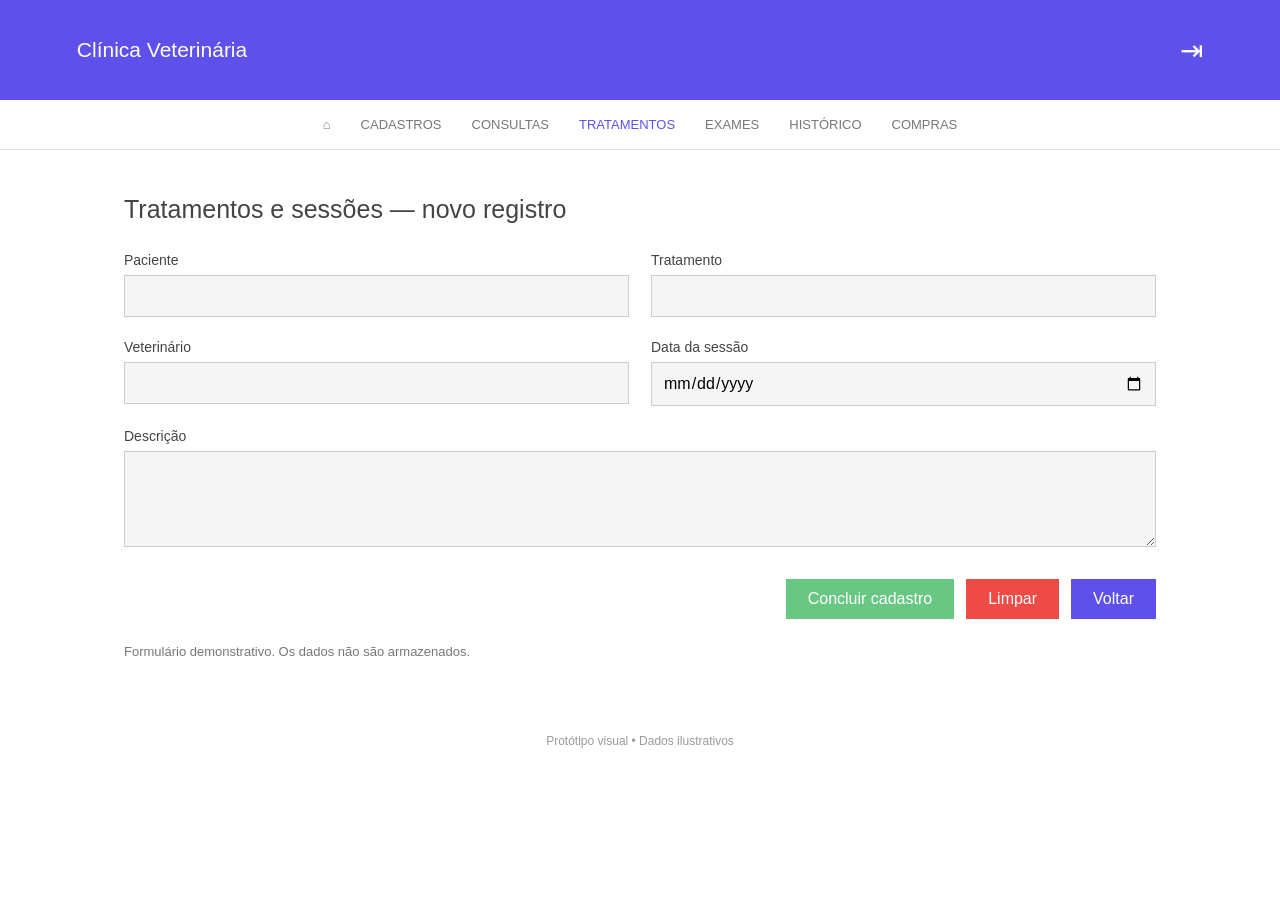
<file: novo-tratamentos.html>
<!DOCTYPE html>
<html lang="pt-BR">
  <head>
    <meta charset="UTF-8">
    <meta name="viewport" content="width=device-width, initial-scale=1">
    <title>
      Tratamentos e sessões | Clínica Veterinária
    </title>
    <link rel="stylesheet" href="styles.css">
  </head>
  <body>
    <header class="topbar">
      <a class="brand" href="inicio.html">
        Clínica Veterinária
      </a>
      <a class="logout" href="index.html" aria-label="Sair">
        ⇥
      </a>
    </header>
    <nav aria-label="Menu principal">
      <a href="inicio.html">
        ⌂
      </a>
      <a href="cadastros.html">
        CADASTROS
      </a>
      <a href="consultas.html">
        CONSULTAS
      </a>
      <a href="tratamentos.html" aria-current="page">
        TRATAMENTOS
      </a>
      <a href="exames.html">
        EXAMES
      </a>
      <a href="historico.html">
        HISTÓRICO
      </a>
      <a href="compras.html">
        COMPRAS
      </a>
    </nav>
    <main>
      <div class="page-heading">
        <h1>
          Tratamentos e sessões — novo registro
        </h1>
      </div>
      <form action="tratamentos.html" method="get">
        <div class="form-grid">
          <div class="">
            <label for="campo-0">
              Paciente
            </label>
            <input id="campo-0" type="text">
          </div>
          <div class="">
            <label for="campo-1">
              Tratamento
            </label>
            <input id="campo-1" type="text">
          </div>
          <div class="">
            <label for="campo-2">
              Veterinário
            </label>
            <input id="campo-2" type="text">
          </div>
          <div class="">
            <label for="campo-3">
              Data da sessão
            </label>
            <input id="campo-3" type="date">
          </div>
          <div class="wide">
            <label for="campo-4">
              Descrição
            </label>
            <textarea id="campo-4" rows="4">
            </textarea>
          </div>
        </div>
        <div class="actions">
          <button class="button green" type="submit">
            Concluir cadastro
          </button>
          <button class="button red" type="reset">
            Limpar
          </button>
          <a class="button" href="tratamentos.html">
            Voltar
          </a>
        </div>
        <p class="note">
          Formulário demonstrativo. Os dados não são armazenados.
        </p>
      </form>
    </main>
    <footer>
      Protótipo visual • Dados ilustrativos
    </footer>
  </body>
</html>
</file>
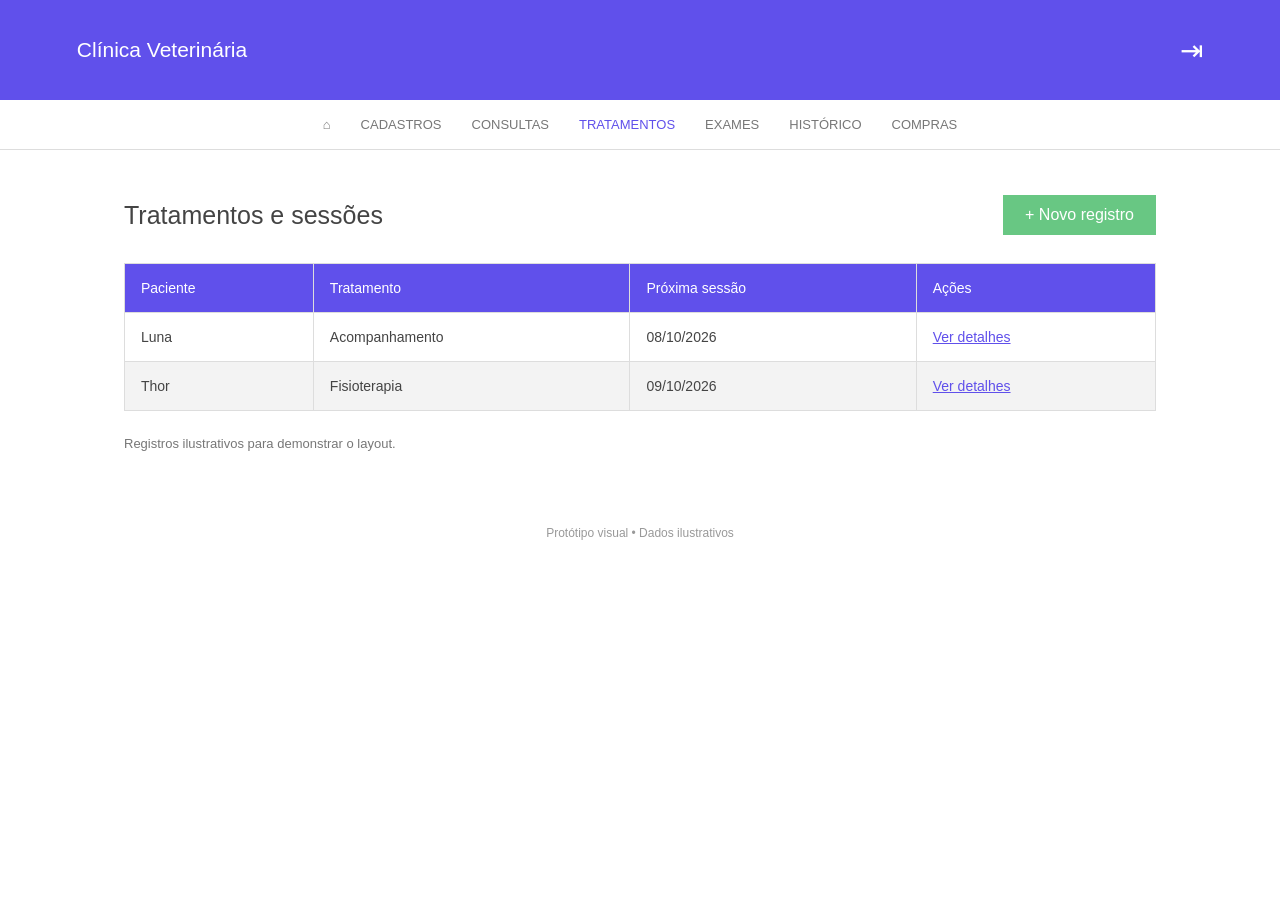
<file: tratamentos.html>
<!DOCTYPE html>
<html lang="pt-BR">
  <head>
    <meta charset="UTF-8">
    <meta name="viewport" content="width=device-width, initial-scale=1">
    <title>
      Tratamentos e sessões | Clínica Veterinária
    </title>
    <link rel="stylesheet" href="styles.css">
  </head>
  <body>
    <header class="topbar">
      <a class="brand" href="inicio.html">
        Clínica Veterinária
      </a>
      <a class="logout" href="index.html" aria-label="Sair">
        ⇥
      </a>
    </header>
    <nav aria-label="Menu principal">
      <a href="inicio.html">
        ⌂
      </a>
      <a href="cadastros.html">
        CADASTROS
      </a>
      <a href="consultas.html">
        CONSULTAS
      </a>
      <a href="tratamentos.html" aria-current="page">
        TRATAMENTOS
      </a>
      <a href="exames.html">
        EXAMES
      </a>
      <a href="historico.html">
        HISTÓRICO
      </a>
      <a href="compras.html">
        COMPRAS
      </a>
    </nav>
    <main>
      <div class="page-heading">
        <h1>
          Tratamentos e sessões
        </h1>
        <a class="button green" href="novo-tratamentos.html">
          + Novo registro
        </a>
      </div>
      <div class="table-wrap">
        <table>
          <thead>
            <tr>
              <th scope="col">
                Paciente
              </th>
              <th scope="col">
                Tratamento
              </th>
              <th scope="col">
                Próxima sessão
              </th>
              <th scope="col">
                Ações
              </th>
            </tr>
          </thead>
          <tbody>
            <tr>
              <td>
                Luna
              </td>
              <td>
                Acompanhamento
              </td>
              <td>
                08/10/2026
              </td>
              <td>
                <a class="action" href="novo-tratamentos.html">
                  Ver detalhes
                </a>
              </td>
            </tr>
            <tr>
              <td>
                Thor
              </td>
              <td>
                Fisioterapia
              </td>
              <td>
                09/10/2026
              </td>
              <td>
                <a class="action" href="novo-tratamentos.html">
                  Ver detalhes
                </a>
              </td>
            </tr>
          </tbody>
        </table>
      </div>
      <p class="note">
        Registros ilustrativos para demonstrar o layout.
      </p>
    </main>
    <footer>
      Protótipo visual • Dados ilustrativos
    </footer>
  </body>
</html>
</file>
<file: styles.css>
* {
  box-sizing:border-box
}

:root {
  --purple:#6050eb;
  --red:#ef4b46;
  --green:#68c783;
  --gray:#e6e6e6
}

body {
  margin:0;
  font-family:Arial,Helvetica,sans-serif;
  color:#444;
  background:#fff
}

a {
  color:inherit;
  text-decoration:none
}

button,input,select,textarea {
  font:inherit
}

a:focus-visible,button:focus-visible,input:focus-visible,select:focus-visible,textarea:focus-visible {
  outline:3px solid #25205e;
  outline-offset:3px
}

.topbar {
  height:100px;
  background:var(--purple);
  display:flex;
  align-items:center;
  justify-content:space-between;
  padding:0 6%;
  color:white
}

.brand {
  font-size:21px
}

.logout {
  font-size:28px
}

nav {
  display:flex;
  justify-content:center;
  gap:30px;
  border-bottom:1px solid #ddd;
  padding:17px 20px;
  font-size:13px;
  color:#777;
  flex-wrap:wrap
}

nav a:hover,nav a[aria-current] {
  color:var(--purple)
}

main {
  max-width:1080px;
  margin:45px auto;
  padding:0 24px
}

.dashboard {
  display:grid;
  grid-template-columns:repeat(3,1fr);
  gap:28px;
  max-width:960px;
  margin:65px auto
}

.tile {
  min-height:180px;
  padding:22px 24px;
  display:flex;
  flex-direction:column;
  justify-content:space-between;
  color:white;
  background:var(--purple);
  font-size:24px;
  transition:filter .15s
}

.tile:nth-child(odd) {
  background:var(--red)
}

.tile:hover {
  filter:brightness(.93)
}

.tile svg {
  width:46px;
  height:46px;
  align-self:flex-end;
  stroke:currentColor;
  stroke-width:1.5;
  fill:none
}

.page-heading {
  display:flex;
  align-items:center;
  justify-content:space-between;
  gap:20px;
  margin-bottom:28px
}

h1 {
  font-size:25px;
  font-weight:400;
  margin:0
}

h2 {
  font-size:19px;
  font-weight:400
}

.button {
  display:inline-block;
  padding:11px 22px;
  border:0;
  background:var(--purple);
  color:white;
  cursor:pointer
}

.button.green {
  background:var(--green)
}

.button.red {
  background:var(--red)
}

.search {
  display:flex;
  gap:12px;
  margin-bottom:24px
}

.search input {
  flex:1
}

input,select,textarea {
  width:100%;
  padding:11px;
  border:1px solid #ccc;
  background:#f5f5f5;
  border-radius:0
}

label {
  display:block;
  font-size:14px;
  margin-bottom:7px
}

.table-wrap {
  overflow-x:auto
}

table {
  border-collapse:collapse;
  width:100%;
  font-size:14px;
  white-space:nowrap
}

th {
  background:var(--purple);
  color:white;
  text-align:left;
  font-weight:400
}

th,td {
  padding:16px;
  border:1px solid #ddd
}

tbody tr:nth-child(even) {
  background:#f3f3f3
}

.action {
  color:var(--purple);
  text-decoration:underline
}

.form-grid {
  display:grid;
  grid-template-columns:1fr 1fr;
  gap:22px
}

.wide {
  grid-column:1/-1
}

.actions {
  display:flex;
  justify-content:flex-end;
  gap:12px;
  margin-top:28px
}

.note {
  font-size:13px;
  color:#777;
  margin-top:25px
}

.login-page {
  background:var(--gray);
  min-height:100vh;
  display:grid;
  place-items:center;
  padding:24px
}

.login-box {
  background:var(--purple);
  width:370px;
  max-width:100%;
  padding:65px;
  color:white
}

.login-box h1 {
  text-align:center;
  color:white;
  margin-bottom:26px;
  font-size:30px
}

.login-box input {
  padding:9px;
  margin-bottom:16px;
  background:#eee
}

.login-box label {
  font-size:13px
}

.login-box .button {
  width:100%;
  text-align:center;
  margin-top:8px
}

.login-box small {
  display:block;
  margin-top:18px;
  text-align:center;
  font-size:11px
}

footer {
  text-align:center;
  color:#999;
  font-size:12px;
  padding:30px
}

@media(max-width:700px) {
  .topbar {
    height:75px
  }
  .brand {
    font-size:17px
  }
  nav {
    gap:16px;
    font-size:11px
  }
  .dashboard {
    grid-template-columns:repeat(2,1fr);
    gap:14px;
    margin:35px auto
  }
  .tile {
    font-size:18px;
    min-height:155px;
    padding:18px
  }
  .form-grid {
    grid-template-columns:1fr
  }
  .wide {
    grid-column:auto
  }
  .page-heading {
    align-items:flex-start;
    flex-direction:column
  }
  .search {
    flex-wrap:wrap
  }
}

@media(max-width:380px) {
  .dashboard {
    grid-template-columns:1fr
  }
  .login-box {
    padding:40px
  }
}
</file>
